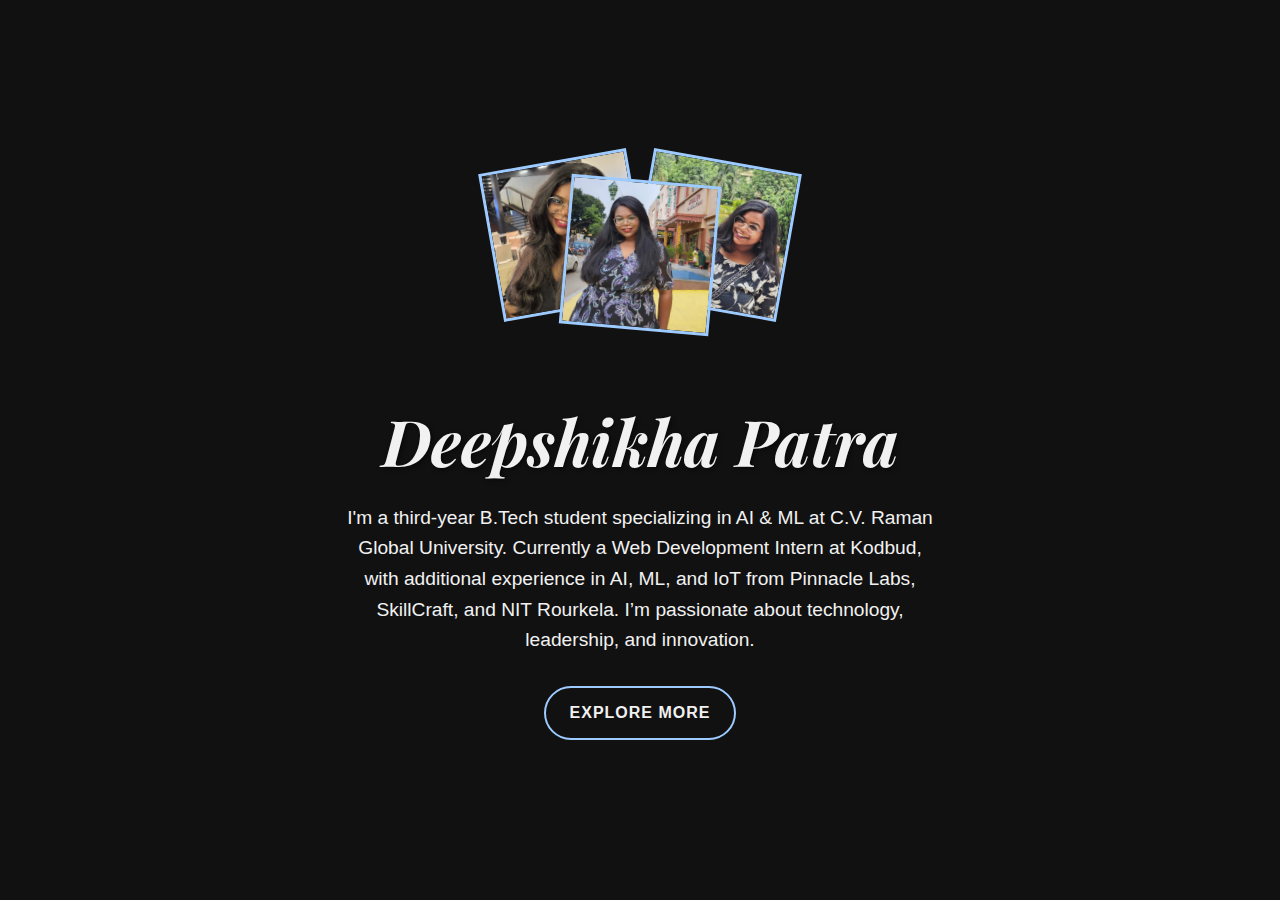
<file: index.html>
<!DOCTYPE html>
<html lang="en">
  <head>
    <meta charset="UTF-8" />
    <meta name="viewport" content="width=device-width, initial-scale=1.0" />
    <title>Deepshikha Patra | Portfolio</title>
    <link rel="stylesheet" href="css/style.css" />
    <link rel="preconnect" href="https://fonts.googleapis.com" />
    <link rel="preconnect" href="https://fonts.gstatic.com" crossorigin />
    <link
      href="https://fonts.googleapis.com/css2?family=Playfair+Display:ital@1&display=swap"
      rel="stylesheet"
    />
  </head>
  <body>
    <header class="hero-section static-hero">
      <div class="intro-overlay">
        <div class="profile-cards">
          <div class="profile-card profile-card--1">
            <img src="images/deeps_pic1_crop.jpg" alt="Deepshikha Patra" />
          </div>
          <div class="profile-card profile-card--2">
            <img src="images/deeps_pic2.jpg" alt="Deepshikha Patra" />
          </div>
          <div class="profile-card profile-card--3">
            <img src="images/deeps_pic3.jpg" alt="Deepshikha Patra" />
          </div>
        </div>
        <h1 class="intro-name">Deepshikha Patra</h1>
        <p class="intro-bio">
          I'm a third-year B.Tech student specializing in AI & ML at C.V. Raman
          Global University. Currently a Web Development Intern at Kodbud, with
          additional experience in AI, ML, and IoT from Pinnacle Labs,
          SkillCraft, and NIT Rourkela. I’m passionate about technology,
          leadership, and innovation.
        </p>
        <a href="details.html" class="btn">Explore More</a>
      </div>
    </header>
  </body>
</html>
</file>
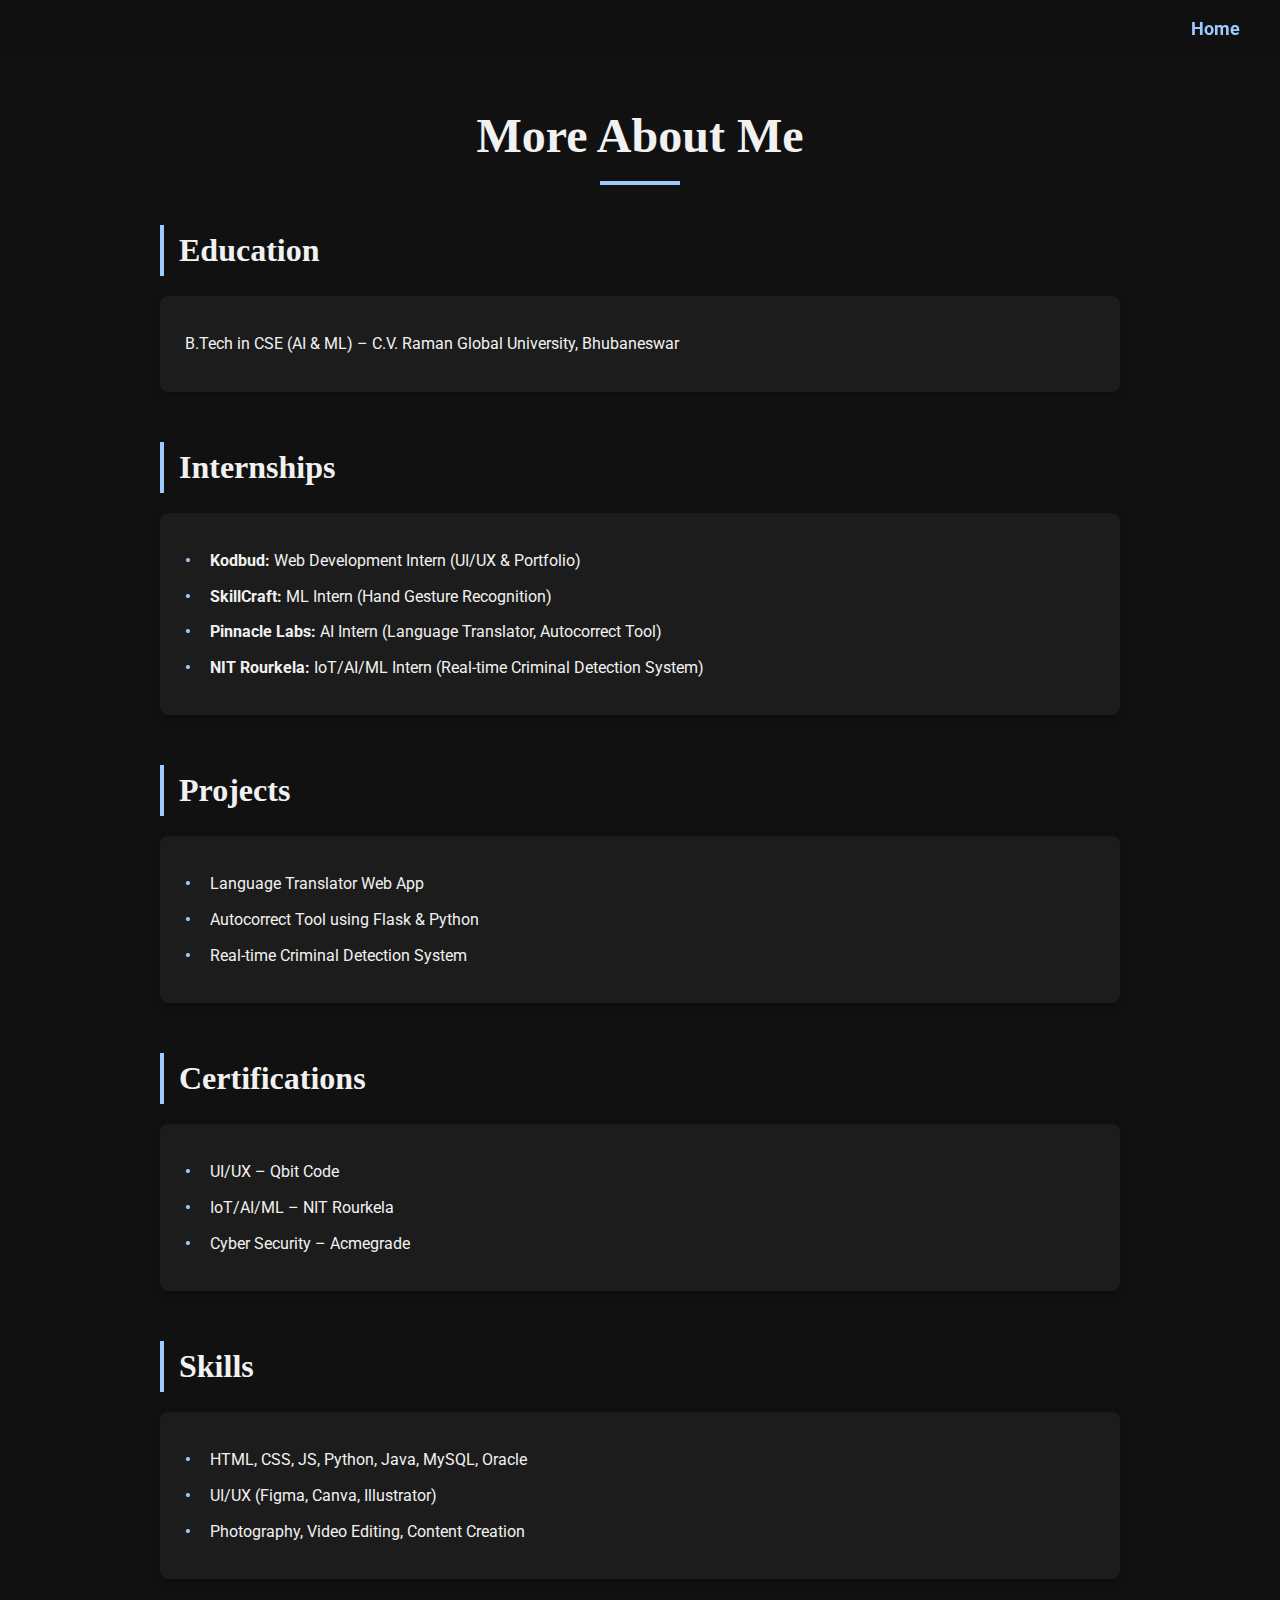
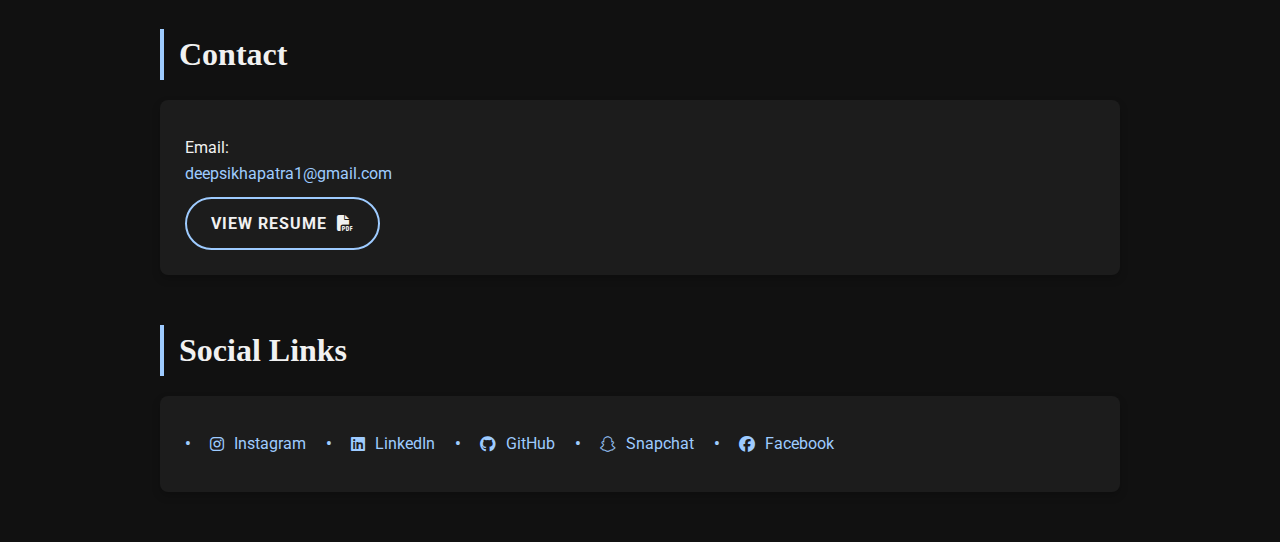
<file: details.html>
<!DOCTYPE html>
<html lang="en">
<head>
  <meta charset="UTF-8" />
  <meta name="viewport" content="width=device-width, initial-scale=1.0" />
  <title>More About Me | Deepshikha Patra</title>
  <link rel="stylesheet" href="css/style.css" />
  <link
    rel="stylesheet"
    href="https://cdnjs.cloudflare.com/ajax/libs/font-awesome/6.4.0/css/all.min.css"
  />
  <link rel="preconnect" href="https://fonts.googleapis.com" />
  <link rel="preconnect" href="https://fonts.gstatic.com" crossorigin />
  <link
    href="https://fonts.googleapis.com/css2?family=Roboto:wght@400;700&display=swap"
    rel="stylesheet"
  />
</head>
<body>
  <nav class="navbar">
    <a href="index.html" class="nav__link">Home</a>
  </nav>

  <main class="details-container">
    <h1 class="page-title">More About Me</h1>

    <section id="education" class="section">
      <h2 class="section__header">Education</h2>
      <article class="card">
        <p>B.Tech in CSE (AI & ML) – C.V. Raman Global University, Bhubaneswar</p>
      </article>
    </section>

    <section id="experience" class="section">
      <h2 class="section__header">Internships</h2>
      <article class="card">
        <ul>
          <li><strong>Kodbud:</strong> Web Development Intern (UI/UX & Portfolio)</li>
          <li><strong>SkillCraft:</strong> ML Intern (Hand Gesture Recognition)</li>
          <li><strong>Pinnacle Labs:</strong> AI Intern (Language Translator, Autocorrect Tool)</li>
          <li><strong>NIT Rourkela:</strong> IoT/AI/ML Intern (Real-time Criminal Detection System)</li>
        </ul>
      </article>
    </section>

    <section id="projects" class="section">
      <h2 class="section__header">Projects</h2>
      <article class="card">
        <ul>
          <li>Language Translator Web App</li>
          <li>Autocorrect Tool using Flask & Python</li>
          <li>Real-time Criminal Detection System</li>
        </ul>
      </article>
    </section>

    <section id="certifications" class="section">
      <h2 class="section__header">Certifications</h2>
      <article class="card">
        <ul>
          <li>UI/UX – Qbit Code</li>
          <li>IoT/AI/ML – NIT Rourkela</li>
          <li>Cyber Security – Acmegrade</li>
        </ul>
      </article>
    </section>

    <section id="skills" class="section">
      <h2 class="section__header">Skills</h2>
      <article class="card">
        <ul>
          <li>HTML, CSS, JS, Python, Java, MySQL, Oracle</li>
          <li>UI/UX (Figma, Canva, Illustrator)</li>
          <li>Photography, Video Editing, Content Creation</li>
        </ul>
      </article>
    </section>

    <section id="contact" class="section">
      <h2 class="section__header">Contact</h2>
      <article class="card">
        <p>Email: <a href="mailto:deepsikhapatra1@gmail.com" class="contact-link">deepsikhapatra1@gmail.com</a></p>
        <a href="pdf/Deepsikha_Patra_Resume.pdf" target="_blank" class="btn">
          View Resume <i class="fas fa-file-pdf"></i>
        </a>
      </article>
    </section>

    <section id="social" class="section">
      <h2 class="section__header">Social Links</h2>
      <article class="card">
        <ul class="social-links">
          <li><a href="https://www.instagram.com/deepxsikha" target="_blank"><i class="fab fa-instagram"></i> Instagram</a></li>
          <li><a href="https://www.linkedin.com/in/deepsikha-patra-a75a4b28b" target="_blank"><i class="fab fa-linkedin"></i> LinkedIn</a></li>
          <li><a href="https://github.com/Deepsikha2003" target="_blank"><i class="fab fa-github"></i> GitHub</a></li>
          <li><a href="https://www.snapchat.com/add/btwitsdeeps2003" target="_blank"><i class="fab fa-snapchat-ghost"></i> Snapchat</a></li>
          <li><a href="https://www.facebook.com/deepsikha.patra.562" target="_blank"><i class="fab fa-facebook"></i> Facebook</a></li>
        </ul>
      </article>
    </section>
  </main>
</body>
</html>
</file>
<file: css/style.css>
:root {
  --primary-color: #f1f1f1;
  --secondary-color: #9ecbff;
  --bg-dark: #111;
  --bg-card: #1c1c1c;
  --border-light: #333;
  --font-family-title: 'Playfair Display', serif;
  --font-family-body: 'Roboto', sans-serif;
}

* {
  box-sizing: border-box;
  margin: 0;
  padding: 0;
}

html {
  scroll-behavior: smooth;
}

body {
  background-color: var(--bg-dark);
  color: var(--primary-color);
  font-family: var(--font-family-body);
  line-height: 1.6;
}

h1, h2 {
  font-weight: 700;
  color: var(--primary-color);
  font-family: var(--font-family-title);
}

a {
  color: var(--secondary-color);
  text-decoration: none;
  transition: color 0.3s ease;
}

a:hover {
  color: #c9e2ff;
}

.btn {
  display: inline-flex;
  align-items: center;
  gap: 10px;
  padding: 12px 24px;
  background-color: transparent;
  color: var(--primary-color);
  border: 2px solid var(--secondary-color);
  font-weight: bold;
  text-transform: uppercase;
  letter-spacing: 1px;
  transition: background-color 0.3s ease, color 0.3s ease;
  border-radius: 50px;
}

.btn:hover {
  background-color: var(--secondary-color);
  color: var(--bg-dark);
}

/*==================================================
  INDEX PAGE
==================================================*/
.hero-section {
  position: relative;
  width: 100%;
  height: 100vh;
  display: flex;
  align-items: center;
  justify-content: center;
  text-align: center;
  overflow: hidden;
}

.intro-overlay {
  position: relative;
  z-index: 2;
  padding: 20px;
  max-width: 800px;
  animation: fadeIn 2s ease-in-out;
}

.profile-cards {
  position: relative;
  width: 300px;
  height: 200px;
  margin: 0 auto 30px;
}

.profile-card {
  position: absolute;
  width: 150px;
  height: 150px;
  overflow: hidden;
  border: 3px solid var(--secondary-color);
  transition: transform 0.3s ease, z-index 0.3s ease;
}

.profile-card:hover {
  transform: scale(1.1) rotate(0deg) !important;
  z-index: 10;
}

.profile-card--1 {
  left: 0;
  top: 0;
  transform: rotate(-10deg);
  z-index: 2;
}

.profile-card--2 {
  left: 50%;
  top: 20px;
  transform: translateX(-50%) rotate(5deg);
  z-index: 3;
}

.profile-card--3 {
  right: 0;
  top: 0;
  transform: rotate(10deg);
  z-index: 1;
}

.profile-card img {
  width: 100%;
  height: 100%;
  object-fit: cover;
  display: block;
}

.intro-name {
  font-size: 4rem;
  margin-bottom: 10px;
  font-style: italic;
  text-shadow: 2px 2px 4px rgba(0, 0, 0, 0.5);
  animation: slideInFromTop 1s ease-out;
}

.intro-bio {
  font-size: 1.2rem;
  max-width: 600px;
  margin: 0 auto 30px;
  animation: slideInFromLeft 1s ease-out;
}

@keyframes fadeIn {
  from { opacity: 0; }
  to { opacity: 1; }
}

@keyframes slideInFromTop {
  from { transform: translateY(-50px); opacity: 0; }
  to { transform: translateY(0); opacity: 1; }
}

@keyframes slideInFromLeft {
  from { transform: translateX(-50px); opacity: 0; }
  to { transform: translateX(0); opacity: 1; }
}

/*==================================================
  DETAILS PAGE
==================================================*/
.navbar {
  position: sticky;
  top: 0;
  width: 100%;
  background-color: rgba(17, 17, 17, 0.9);
  padding: 15px 40px;
  text-align: right;
  z-index: 100;
  backdrop-filter: blur(5px);
}

.nav__link {
  font-size: 1.1rem;
  font-weight: bold;
}

.details-container {
  max-width: 1000px;
  margin: 40px auto;
  padding: 0 20px;
}

.page-title {
  text-align: center;
  font-size: 3rem;
  margin-bottom: 50px;
  position: relative;
}

.page-title::after {
  content: '';
  position: absolute;
  bottom: -10px;
  left: 50%;
  transform: translateX(-50%);
  width: 80px;
  height: 4px;
  background-color: var(--secondary-color);
}

.section {
  margin-bottom: 50px;
}

.section__header {
  font-size: 2rem;
  border-left: 4px solid var(--secondary-color);
  padding-left: 15px;
  margin-bottom: 20px;
}

.card {
  background-color: var(--bg-card);
  padding: 25px;
  border-radius: 8px;
  box-shadow: 0 4px 8px rgba(0, 0, 0, 0.2);
  transition: transform 0.3s ease, box-shadow 0.3s ease;
}

.card:hover {
  transform: translateY(-5px);
  box-shadow: 0 8px 16px rgba(0, 0, 0, 0.3);
}

.card p, .card li {
  margin: 10px 0;
  font-size: 1rem;
}

.card ul {
  list-style: none;
  padding-left: 0;
}

.card li {
  position: relative;
  padding-left: 25px;
}

.card li::before {
  content: '\2022';
  position: absolute;
  left: 0;
  color: var(--secondary-color);
  font-weight: bold;
}

.contact-link, .social-links a {
  display: flex;
  align-items: center;
  gap: 10px;
}

.social-links {
  display: flex;
  flex-wrap: wrap;
  gap: 20px;
}

/*==================================================
  RESPONSIVE DESIGN
==================================================*/
@media (max-width: 768px) {
  .hero-section {
    height: 80vh;
  }
  .intro-name {
    font-size: 2.5rem;
  }
  .intro-bio {
    font-size: 1rem;
  }
  .profile-cards {
    height: 150px;
    margin-bottom: 20px;
  }
  .profile-card {
    width: 100px;
    height: 100px;
  }
  .details-container {
    margin: 20px auto;
  }
  .page-title {
    font-size: 2.5rem;
  }
  .section__header {
    font-size: 1.5rem;
  }
  .navbar {
    padding: 10px 20px;
  }
}
</file>
